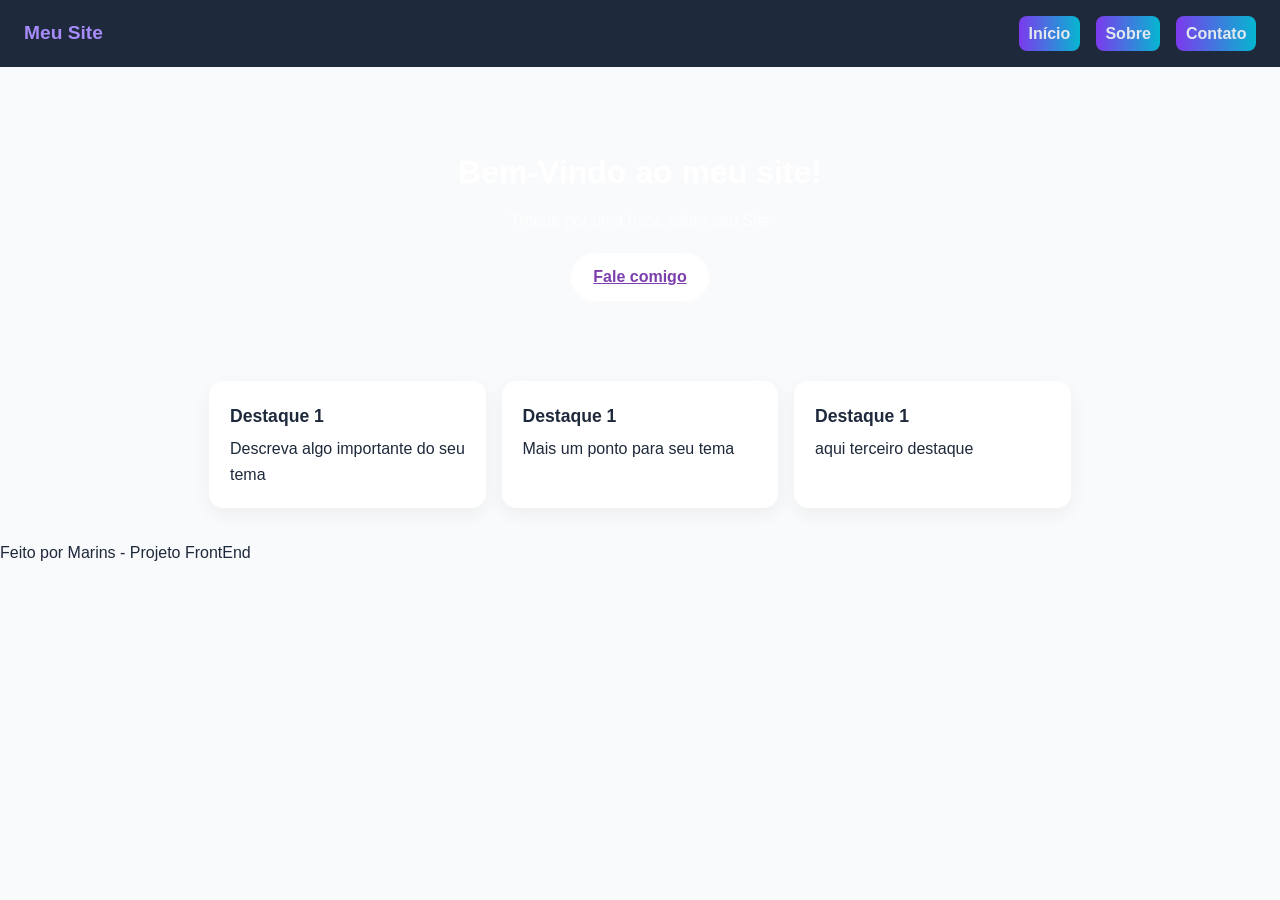
<file: index.html>
<!DOCTYPE html>
<html lang="pt-br">
<head>
    <meta charset="UTF-8">
    <meta name="viewport" content="width=device-width, initial-scale=1.0">
    <title>Meu Site</title>
    <link rel="stylesheet" href="style.css">
</head>
<body>
    <header class="topo">
        <span class="logo"> Meu Site</span>
        <nav class="menu">
            <a href="index.html" class="ativo">Início</a>
            <a href="sobre.html" class="ativo">Sobre</a>
            <a href="contato.html" class="ativo">Contato</a>
        </nav>
    </header>
    <main>
        <section class="hero">
            <h1>Bem-Vindo ao meu site!</h1>
            <p>Troque por uma frase sobre seu Site</p>
            <a href="contato.html" class="botao">
                Fale comigo
            </a>
        </section>

        <section class="cards">
            <article class="card">
                <h2> Destaque 1</h2>
                <p>Descreva algo importante do seu tema</p>
            </article>
            <article class="card">
                <h2> Destaque 1</h2>
                <p>Mais um ponto para seu tema </p>
            </article>
            <article class="card">
                <h2> Destaque 1</h2>
                <p>aqui terceiro destaque</p>
            </article>
        </section>
    </main>

<footer class-"rodape">
    <p>Feito por Marins - Projeto FrontEnd</p>
</footer>
</body>
</html>
</file>
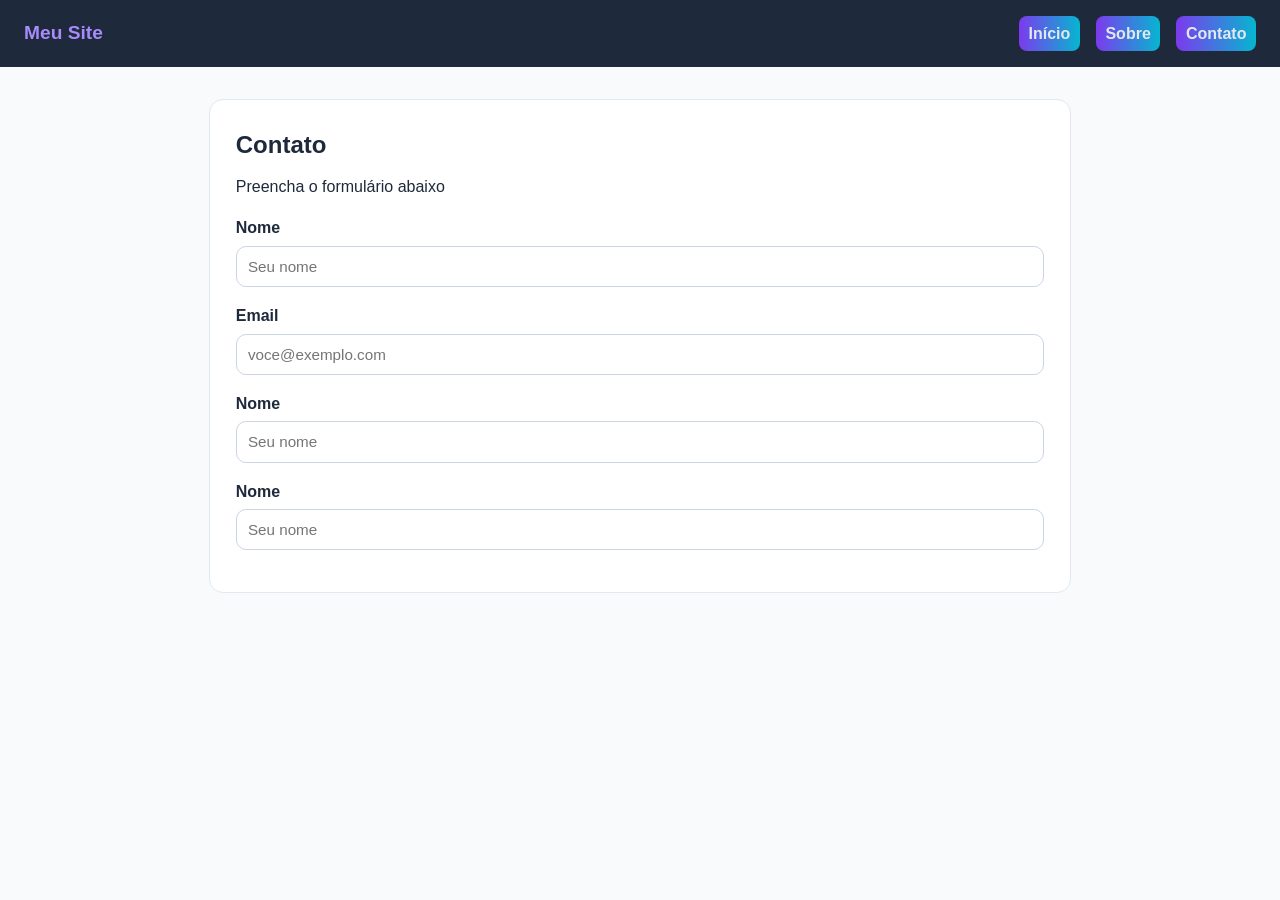
<file: contato.html>
<!DOCTYPE html>
<html lang="pt-br">
<head>
    <meta charset="UTF-8">
    <meta name="viewport" content="width=device-width, initial-scale=1.0">
    <title>Meu Site</title>
    <link rel="stylesheet" href="style.css">
</head>
<body>
    <header class="topo">
        <span class="logo"> Meu Site</span>
        <nav class="menu">
            <a href="index.html" class="ativo">Início</a>
            <a href="sobre.html" class="ativo">Sobre</a>
            <a href="contato.html" class="ativo">Contato</a>
        </nav>
    </header>

    <main>
        <section class="conteudo">
            <h1>Contato</h1>
            <p>Preencha o formulário abaixo</p>
            <form action="#" class="form">
                <div class="campo">
                    <label for="nome">Nome</label>
                    <input type="text" id="nome" name="nome" placeholder="Seu nome">
                </div>
                <div class="campo">
                    <label for="email">Email</label>
                    <input type="email" id="email" name="email" placeholder="voce@exemplo.com">
                </div>
                <div class="campo">
                    <label for="nome">Nome</label>
                    <input type="email" id="email" name="nome"
                    placeholder="Seu nome">
                    
                </div>
                <div class="campo">
                    <label for="nome">Nome</label>
                    <input type="email" id="email" name="nome"
                    placeholder="Seu nome">
                    
                </div>
            </form>
</file>
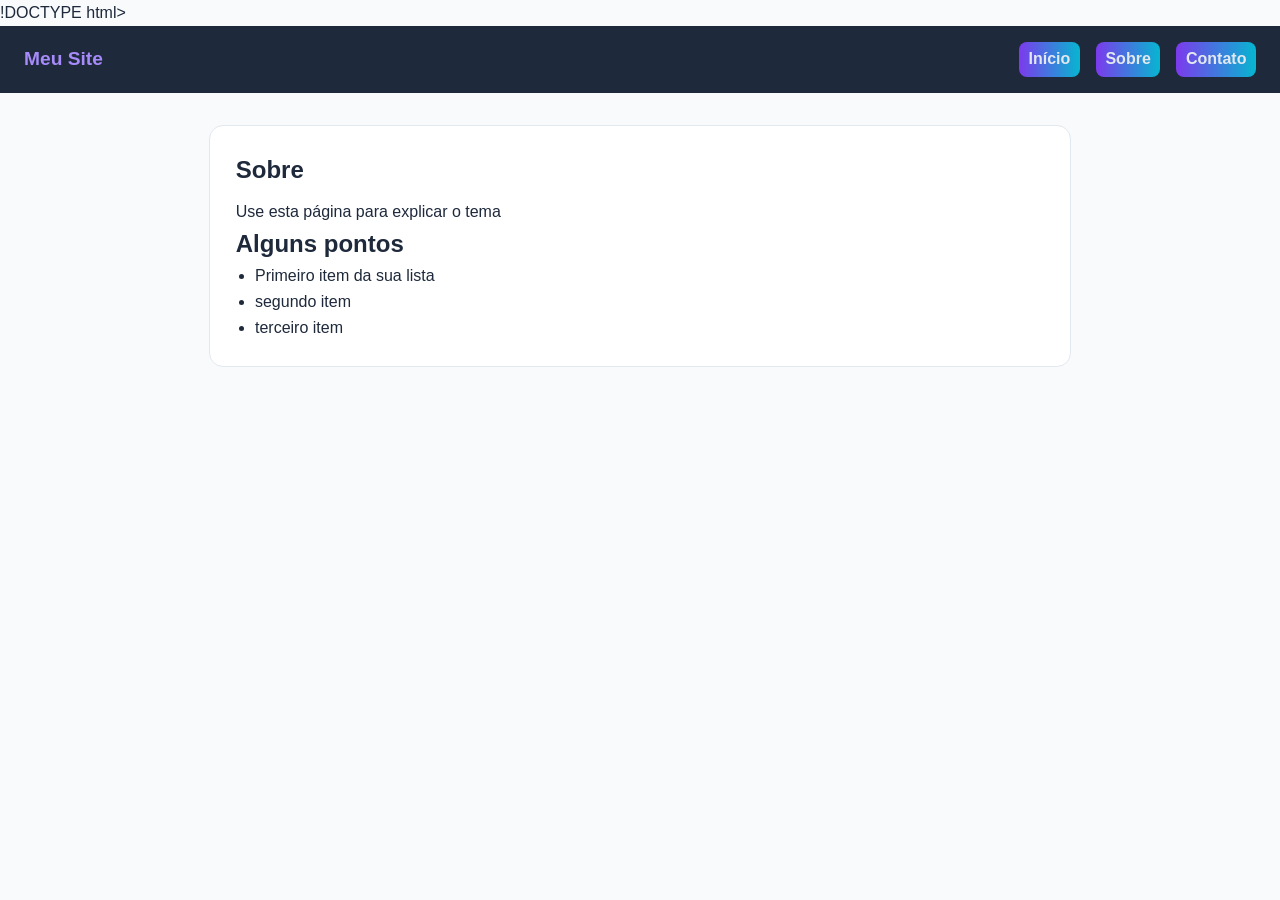
<file: sobre.html>
!DOCTYPE html>
<html lang="pt-br">
<head>
    <meta charset="UTF-8">
    <meta name="viewport" content="width=device-width, initial-scale=1.0">
    <title>Meu Site</title>
    <link rel="stylesheet" href="style.css">
</head>
<body>
    <header class="topo">
        <span class="logo"> Meu Site</span>
        <nav class="menu">
            <a href="index.html" class="ativo">Início</a>
            <a href="sobre.html" class="ativo">Sobre</a>
            <a href="contato.html" class="ativo">Contato</a>
        </nav>
    </header>
    <main>
       <section class="conteudo">
        <h1>Sobre</h1>
        <p>Use esta página para explicar o tema</p>

        <h2>Alguns pontos</h2>
        <ul>
            <li>Primeiro item da sua lista</li>
            <li>segundo item</li>
            <li>terceiro item</li>
        </ul>
       </section>
</file>
<file: style.css>
* {margin: 0; padding: 0; box-sizing: border-box;}

body{
    font-family: 'Segoe UI', system-ul, Arial, sans-serif;
    color: #1e293b;
    background: #f8fafc;
    line-height: 1.6;
}



.topo{
    display: flex;
    align-items: center;
    justify-content: space-between;
    flex-wrap: wrap;
    gap: 0.5rem;
    background: #1e293b;
    padding: 1rem 1.5rem;
}

.logo {
 color: #a78bfa;
 font-weight: 800;
 font-size: 1.2rem;
}

.menu{ display: flex; gap: 1rem;}
.menu a {
    color: #e2e8f0;
    text-decoration: none;
    font-weight: 600;
    padding: 0.3rem 0.6rem;
    border-radius: 8px;
}
.menu a:haver { background: #334155;}
.menu a.ativo{
    background: linear-gradient(90deg, #7c3aed, #06b6d0);
    color: #e2e8f0;
}

main {
    max-width: 900px;
    margin: 0 auto;
    padding: 2rem 1.2rem;
}

.hero {
    text-align: center;
    padding: 3rem 1rem;
    background: linear-gradient(160deg, #7c3aed #06b6d0);
    color: #fff;
    border-radius: 16px;
}
.hero h1 {
    font-size: 2rem;
    margin-bottom: 0.6rem;
}
.hero p {
    max-width: 520px;
    margin: 0 auto 1.2rem;
    opacity: 0.95;
}

.botao{
    display: inline-block;
    background: #fff;
    color: #7c3ead;
    font-weight: 700;
    padding: 0.7rem 1.4rem;
    border-radius: 50px;
    border: none;
    cursor: pointer;
}

.botao:hover{transform: scale(1.05);}


.cards{
    display: flex;
    gap: 1rem;
    flex-wrap: wrap;
    margin-top: 2rem;
}

.card {
    flex: 1 1 220px;
    background: #fff;
    border-radius: 14px;
    padding: 1.3rem;
    box-shadow: 0 6px 18px rgba(0,0,0,0.05);
}

.card h2{
    margin-bottom: 0.4rem;
    font-size: 1.1rem;
}

.conteudo{
    background: #fff;
    border: 1px solid #e2e8f0;
    border-radius: 14px;
    padding: 1.6rem;
}

.conteudo h1 {margin-bottom: 0.6rem;}
.conteudo h1 {margin-bottom: 1rem 0 0.4rem;}
.conteudo ul {margin-left: 1.2rem;}


.form{margin-top: 1rem;}
.campo{margin-bottom: 1rem;}
.campo label {display: block;
font-weight: 600;
margin-bottom: 0.3rem;
}
.campo input, .campo textarea{
    width: 100%;
    padding: 0.7rem;
    border: 1.5px solid #cbd5e1;
    border-radius: 10px;
    font-family: inherit;
    font-size: 0.95rem;
}
.campo input:focus, .campo textarea:focus{
    outline: 3px solid rgba(124, 58, 237, 0.4);
    border-color: #7c3aed;
}

.rodape {
    text-align: center;
    padding: 1.5rem;
    color: #64748b;
    font-size: 0.85rem;
    margin-top: 2rem;
}

@media (max-width: 600px){
    .hero h1 {font-size: 1.5 rem}
    .menu{ width: 100%; justify-content: center;}
</file>
